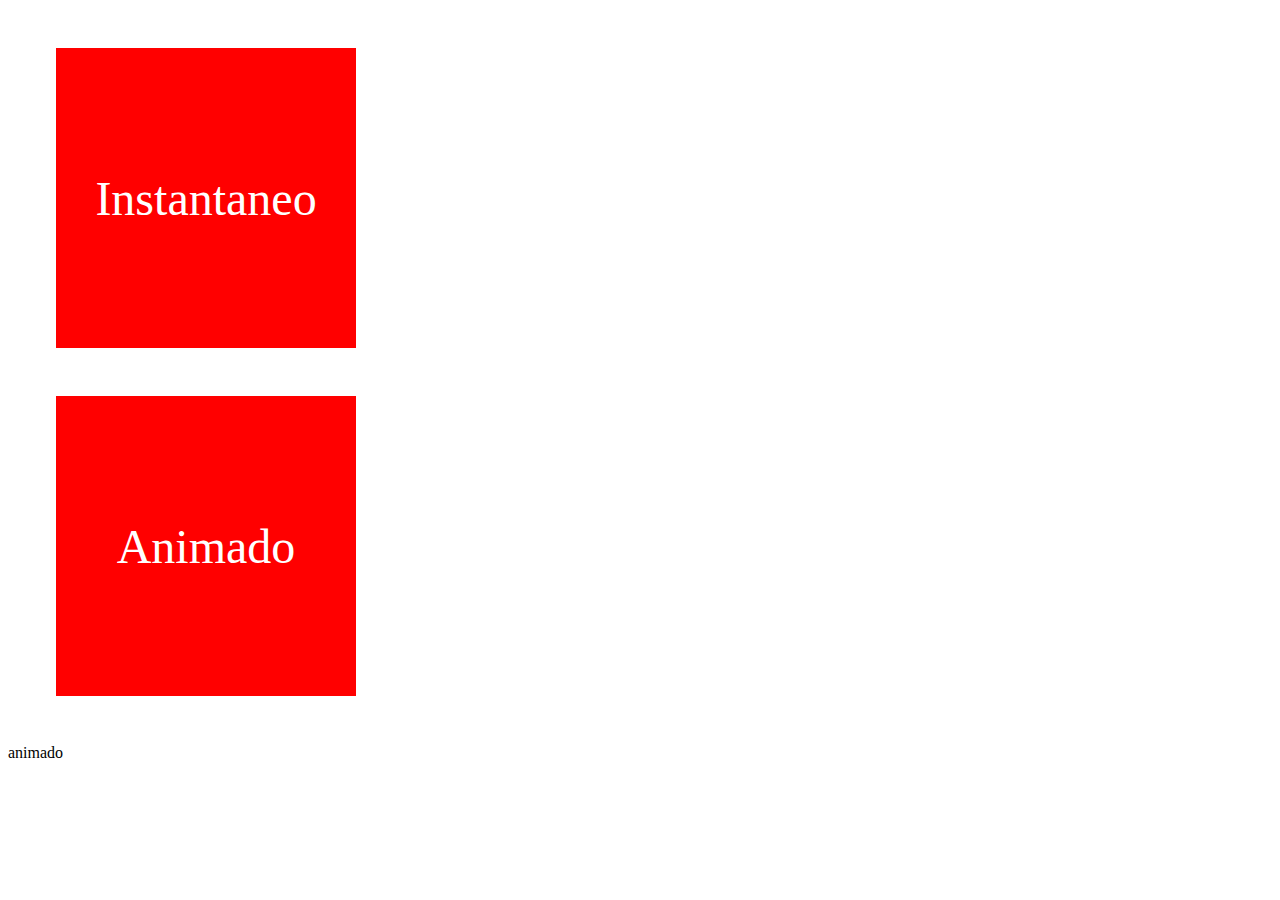
<file: Clase 1/index.html>
<!DOCTYPE html>
<html lang="en">

    <head>
        <meta charset="UTF-8">
        <meta name="viewport" content="width=device-width, initial-scale=1.0">
        <meta http-equiv="X-UA-Compatible" content="ie=edge">
        <link rel="stylesheet" href="styles.css">
        <title>Document</title>
    </head>

    <body>
        <div class="box">Instantaneo</div>
        <div class="box animate">Animado</div>
        <div class="boxanimate">animado</div>


    </body>

</html>
</file>
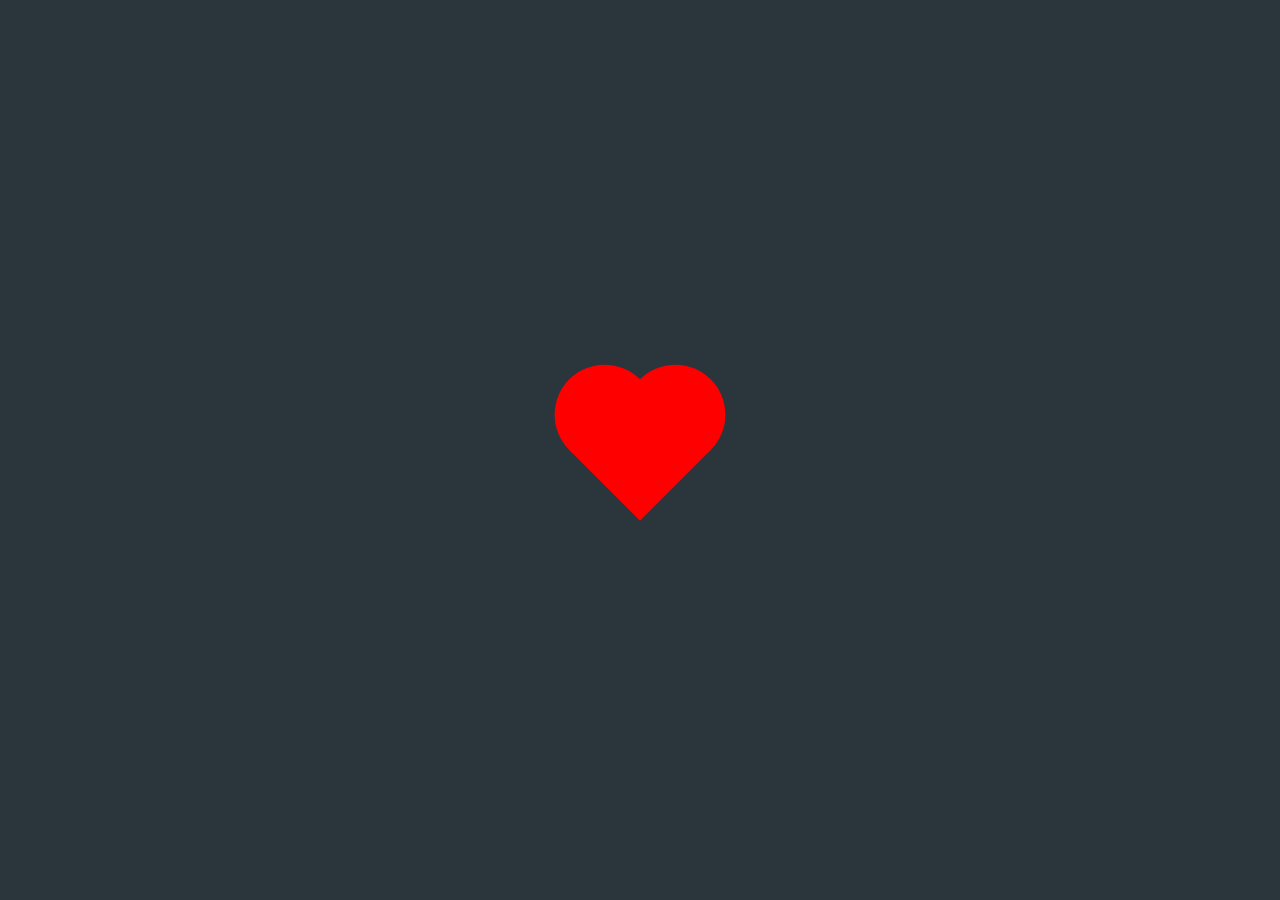
<file: Clase 12/index.html>
<!DOCTYPE html>
<html lang="es">

    <head>
        <meta charset="UTF-8">
        <meta name="viewport" content="width=device-width, initial-scale=1.0">
        <meta http-equiv="X-UA-Compatible" content="ie=edge">
        <link rel="stylesheet" href="styles.css">
        <title>Animation Events</title>
    </head>

    <body>
        <div id="heart" class="heart heart--animate"></div>
        <script src="scripts.js"></script>
    </body>


</html>
</file>
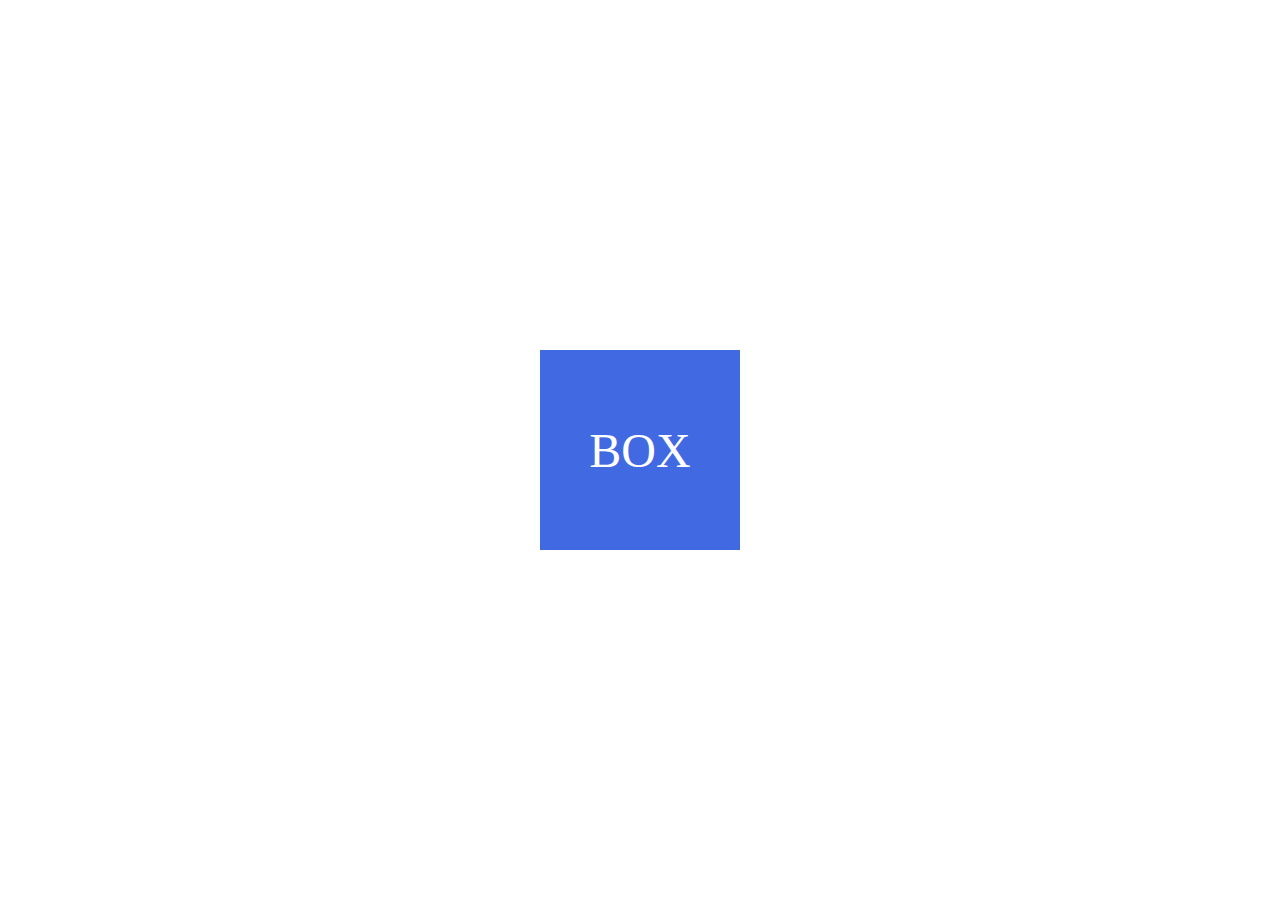
<file: Clase 2/index.html>
<!DOCTYPE html>
<html lang="es">

    <head>
        <meta charset="UTF-8">
        <meta name="viewport" content="width=device-width, initial-scale=1.0">
        <meta http-equiv="X-UA-Compatible" content="ie=edge">
        <link rel="stylesheet" href="styles.css">
        <title>Document</title>
    </head>

    <body>
        <div class="box">BOX</div>
    </body>

</html>
</file>
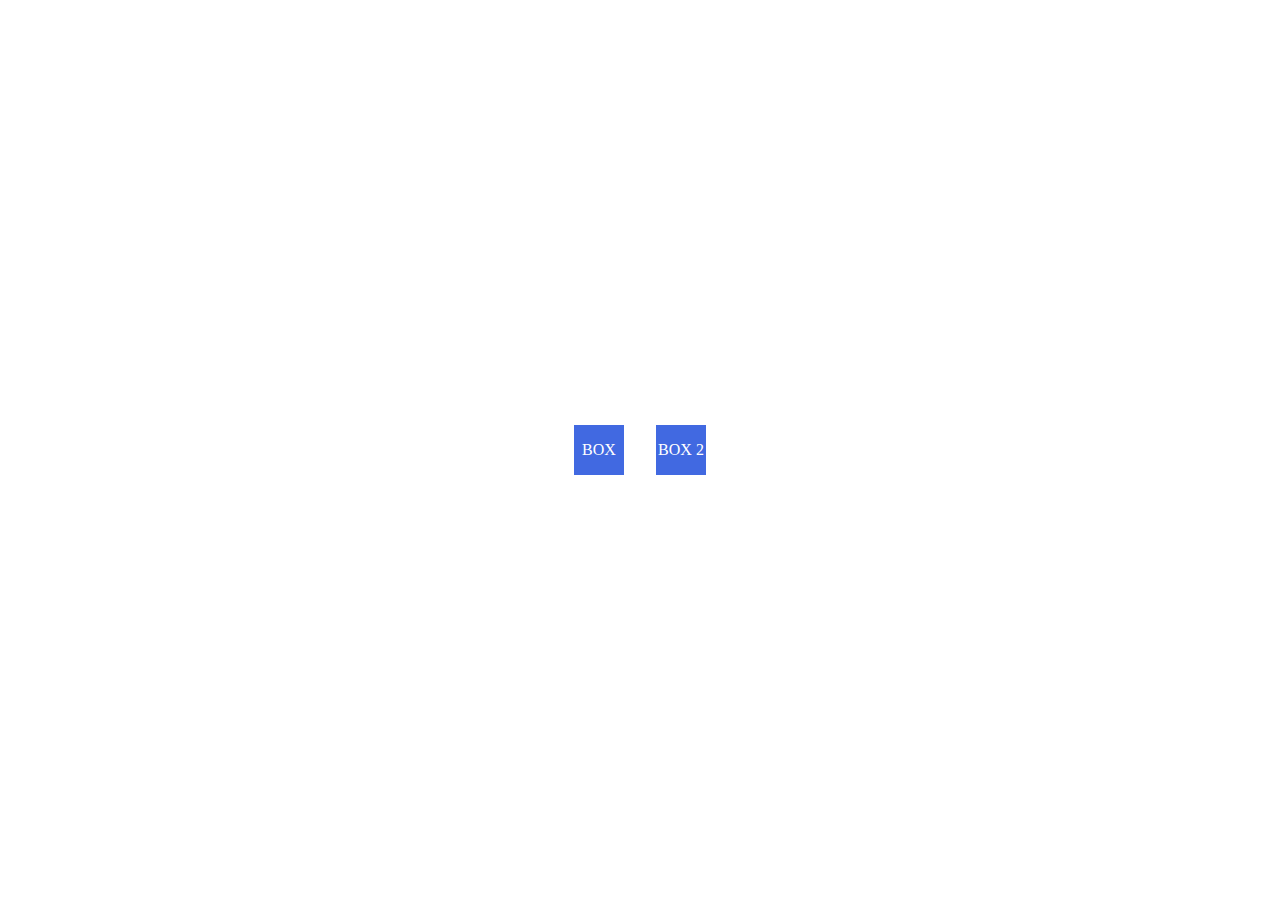
<file: Clase 3/index.html>
<!DOCTYPE html>
<html lang="es">

    <head>
        <meta charset="UTF-8">
        <meta name="viewport" content="width=device-width, initial-scale=1.0">
        <meta http-equiv="X-UA-Compatible" content="ie=edge">
        <link rel="stylesheet" href="styles.css">
        <title>Document</title>
    </head>

    <body>
        <div class="box">BOX</div>
        <div class="box-2">BOX 2</div>
    </body>

</html>
</file>
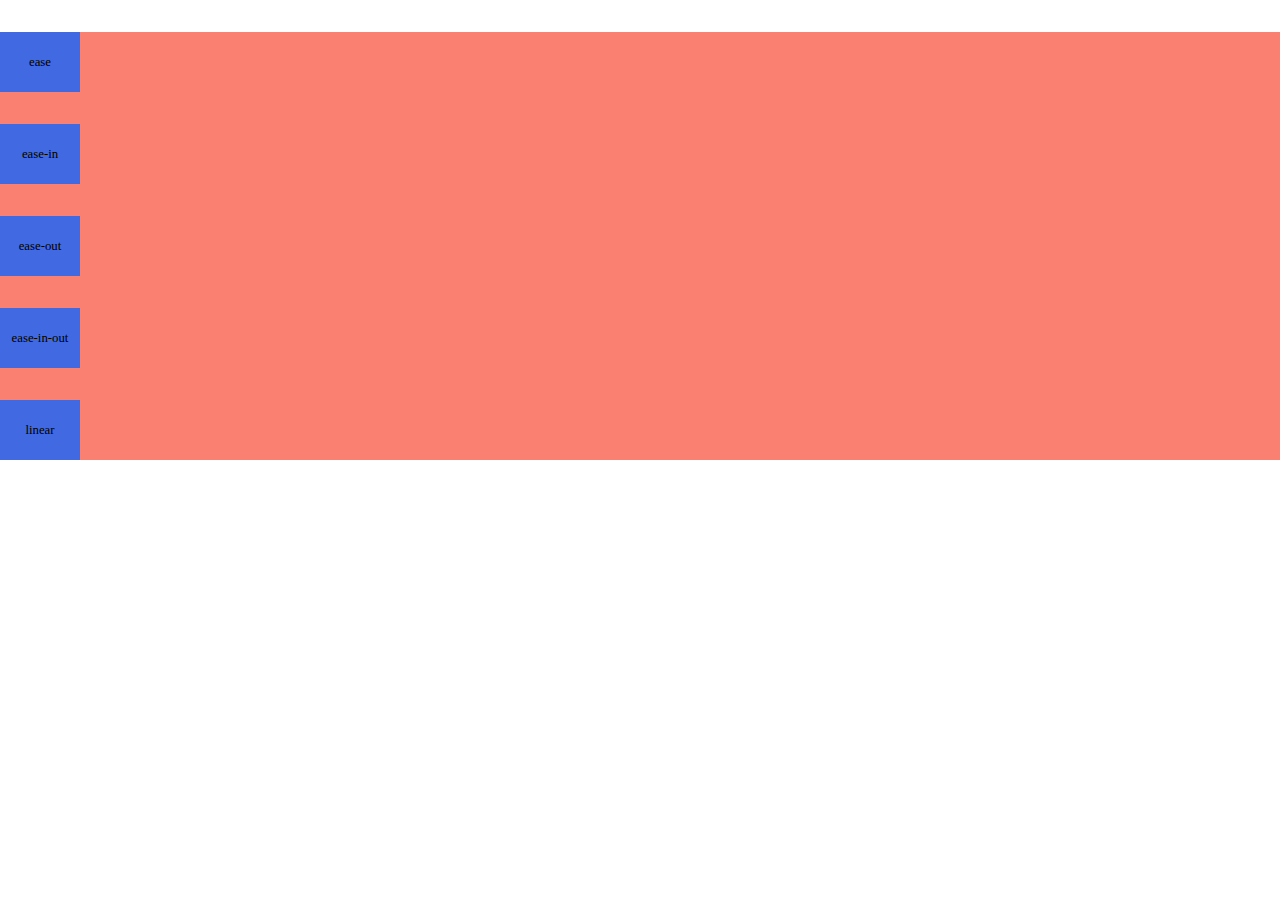
<file: Clase 4/index.html>
<!DOCTYPE html>
<html lang="es">

    <head>
        <meta charset="UTF-8">
        <meta name="viewport" content="width=device-width, initial-scale=1.0">
        <meta http-equiv="X-UA-Compatible" content="ie=edge">
        <link rel="stylesheet" href="styles.css">
        <title>Document</title>
    </head>

    <body>
        <div class="container">
            <div class="box ease">ease</div>
            <div class="box ease-in">ease-in</div>
            <div class="box ease-out">ease-out</div>
            <div class="box ease-in-out">ease-in-out</div>
            <div class="box linear">linear</div>
        </div>

    </body>

</html>
</file>
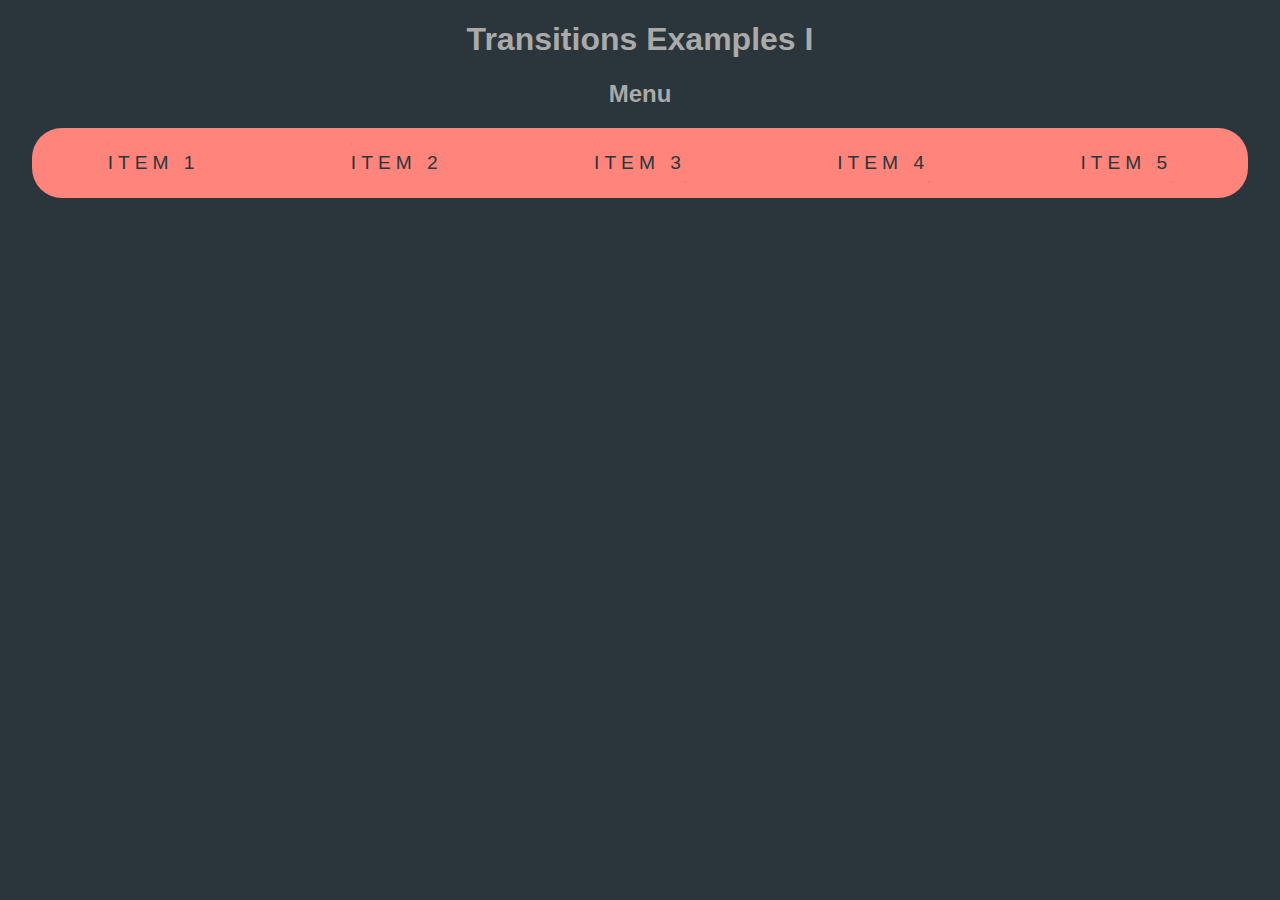
<file: Clase 5/index.html>
<!DOCTYPE html>
<html lang="es">

    <head>
        <meta charset="UTF-8">
        <meta name="viewport" content="width=device-width, initial-scale=1.0">
        <meta http-equiv="X-UA-Compatible" content="ie=edge">
        <link rel="stylesheet" href="styles.css">
        <title>Transitions Examples I</title>
    </head>

    <body>
        <h1 class="title">Transitions Examples I</h1>
        <h2 class="title">Menu</h2>
        <nav class="main-nav">
            <ul class="main-menu">
                <li class="main-menu__item">Item 1</li>
                <li class="main-menu__item">Item 2</li>
                <li class="main-menu__item">Item 3</li>
                <li class="main-menu__item">Item 4</li>
                <li class="main-menu__item">Item 5</li>
            </ul>
        </nav>
    </body>

</html>
</file>
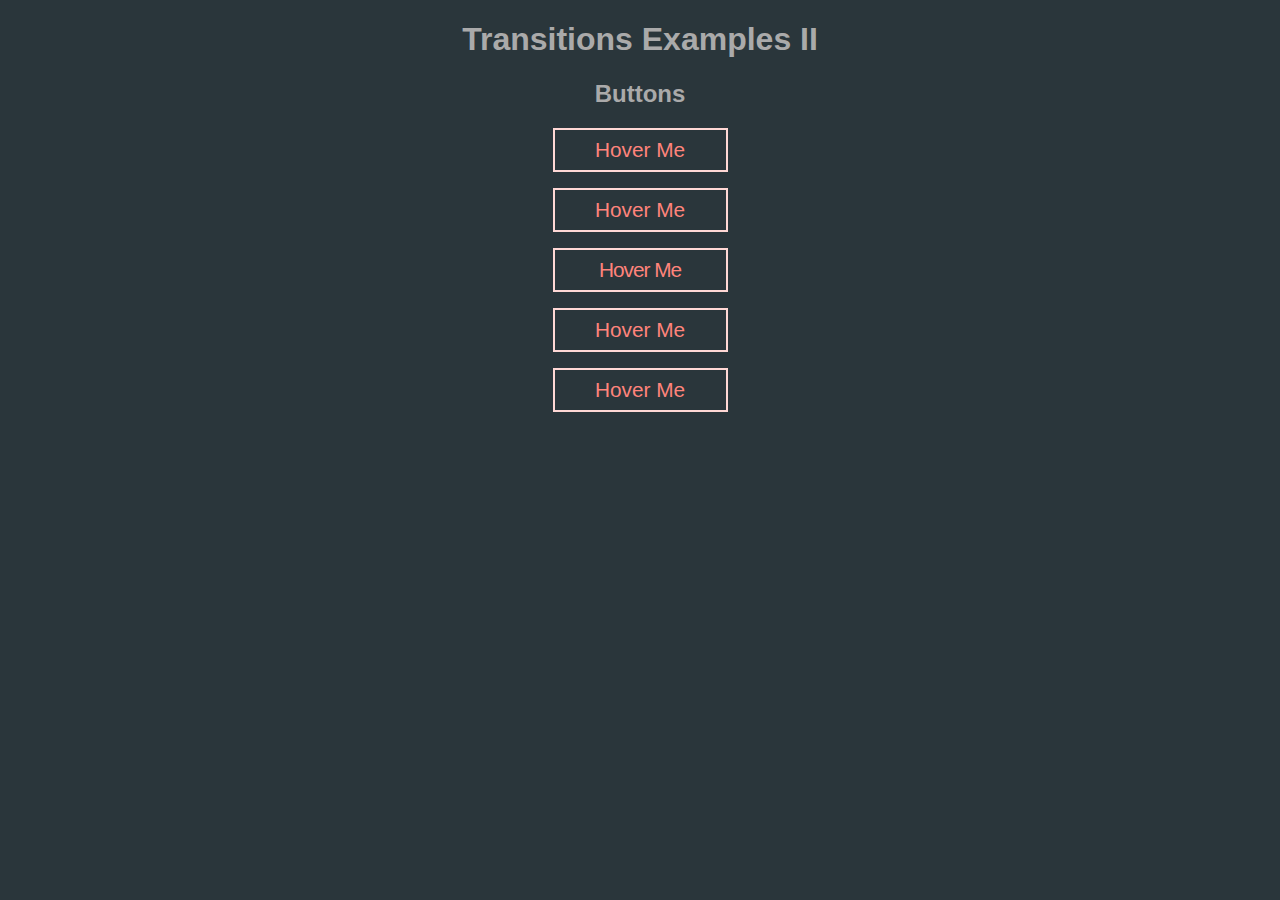
<file: Clase 6/index.html>
<!DOCTYPE html>
<html lang="es">

    <head>
        <meta charset="UTF-8">
        <meta name="viewport" content="width=device-width, initial-scale=1.0">
        <meta http-equiv="X-UA-Compatible" content="ie=edge">
        <link rel="stylesheet" href="styles.css">
        <title>Transitions Examples II</title>
    </head>

    <body>
        <h1 class="title">Transitions Examples II</h1>

        <h2 class="title">Buttons</h2>
        <div class="buttons">
            <button class="button button--fill">Hover Me</button>
            <button class="button button--cross">Hover Me</button>
            <button class="button button--grow">Hover Me</button>
            <button data-content="Hover Me" class="button button--scale-text">Hover Me</button>
            <button class="button button--shiney">Hover Me</button>
        </div>
    </body>

</html>
</file>
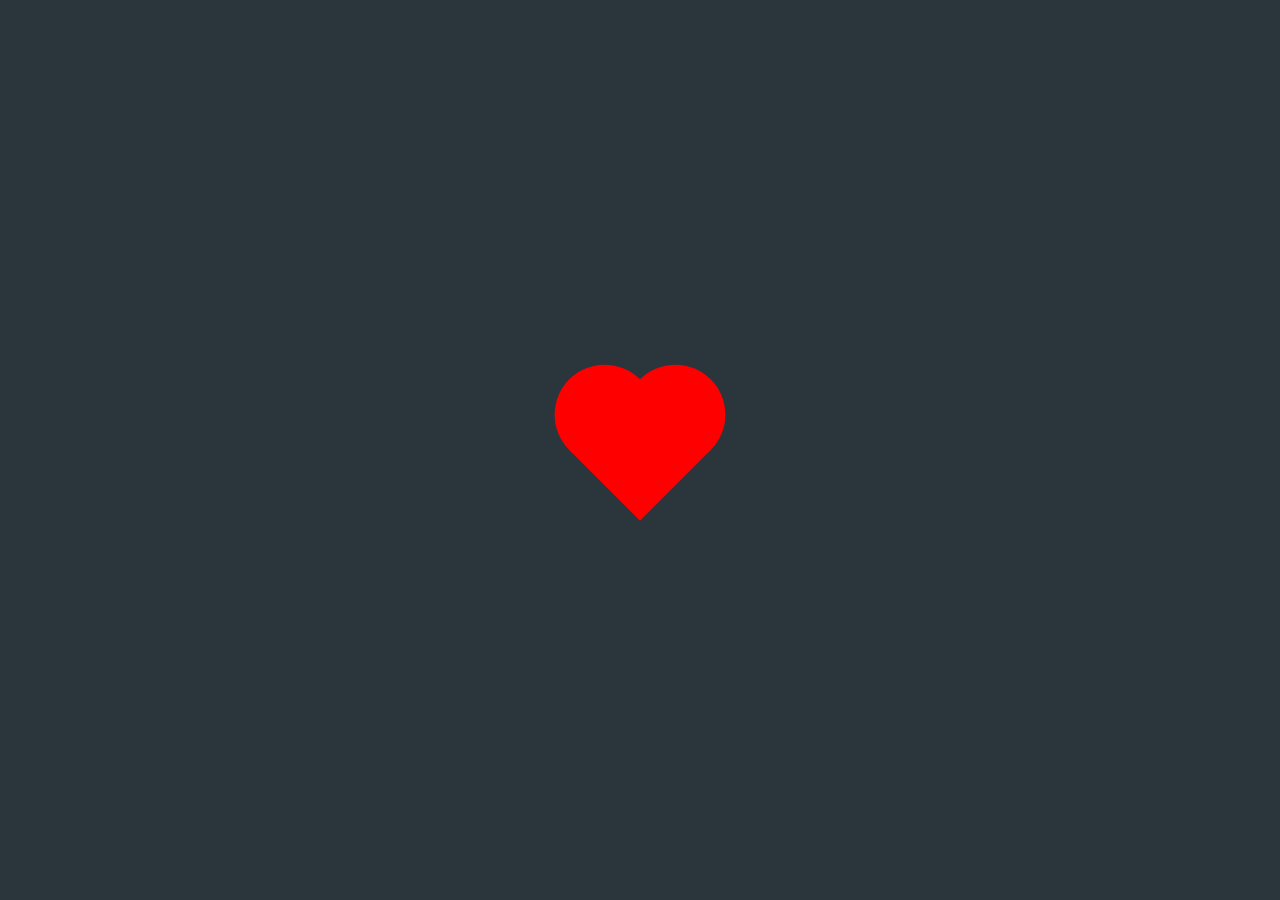
<file: Clase 8/index.html>
<!DOCTYPE html>
<html lang="es">

    <head>
        <meta charset="UTF-8">
        <meta name="viewport" content="width=device-width, initial-scale=1.0">
        <meta http-equiv="X-UA-Compatible" content="ie=edge">
        <link rel="stylesheet" href="styles.css">
        <title>Animations I</title>
    </head>

    <body>
        <div class="box"></div>
    </body>

</html>
</file>
<file: Clase 1/styles.css>
.box {
  width: 300px;
  height: 300px;
  margin: 1em;
  background-color: red;
  display: flex;
  justify-content: center;
  align-items: center;
  font-size: 3rem;
  color: white;
}

.box:hover {
  background-color: lime;
}

.animate {
  transition: background-color 3s;
}
</file>
<file: Clase 12/styles.css>
body {
  margin: 0;
  background-color: #2a363b;
  font-family: sans-serif;
  min-height: 100vh;
  display: grid;
  place-items: center;
}

.heart {
  width: 100px;
  height: 100px;
  background-color: red;
  position: relative;
  transform: rotate(45deg);
}

.heart--animate {
  animation-name: heart-beat;
  animation-duration: 2s;
  animation-iteration-count: 3;
}

.heart::before,
.heart::after {
  content: "";
  display: block;
  position: absolute;
  width: 100px;
  height: 100px;
  background-color: red;
  border-radius: 50%;
}

.heart::before {
  top: 0;
  left: -50px;
}

.heart::after {
  top: -50px;
  left: 0;
}

@keyframes heart-beat {
  0% {
    transform: rotate(45deg) scale(1);
  }

  50% {
    transform: rotate(45deg) scale(2);
  }
}

@keyframes heart-rotate {
  0% {
    transform: rotate(45deg);
  }

  50% {
    transform: rotate(225deg);
  }
}
</file>
<file: Clase 2/styles.css>
/* 
  Las transiciones necesitan un evento que las dispare, no se pueden ejecutar por sí solas

    Existen cuatro propiedas de las transiciones

      transition-property: Establece la propiedad que se va a animar.
      Acepta los valores: all | none | propiedad [, propiedad]

      transition-duration: Establece la duración de la transición, si hubiera más de una se ponen separadas por comas. 
      Acepta valores en segundos "s" y en milisegundos "ms" 

      transition-delay: Establece el retraso que tendrá la transición antes de empezar

      transition-timing-function: Establece la forma en la que se moverá la transición en cada una de las interpolaciones
      Acepta los valores: ease | linear | ease-in | ease-out | ease-in-out | step-start | step-end | steps() | cubic-bezier()

      Tenemos un shorthand que agrupa estas 4 propiedades
      transition: transition-property transition-duration transition-delay transition-time-function
*/

body {
  margin: 0;
  display: flex;
  justify-content: center;
  align-items: center;
  min-height: 100vh;
}

.box {
  width: 200px;
  height: 200px;
  background-color: royalblue;
  display: flex;
  justify-content: center;
  align-items: center;
  font-size: 3rem;
  color: white;
  transition-property: background-color, color;
  transition-duration: 1s;
  transition-delay: 0s, 1s;
}

.box:hover {
  background-color: green;
  color: black;
}
</file>
<file: Clase 3/styles.css>
/* 
  Las transformaciones pueden ser de dos tipos, 2D y 3D
  Para ambas tenemos una sola propiedad que recibe funciones como valor.

  Transformaciones 2D

    transform:
      translate(x | x, y) | translateX() | translateY()
        valores positivos-> derecha abajo
        valores negativos-> izquierda arriba

      scale(x = y | x,y) | scaleX() | scaleY()

      skew(x | x,y) | skewX(angle) | skewY(angle)

      rotate(angle) -> Tenemos 4 formas de dar ángulos en CSS
        deg (360deg) -> grados sexagesimales
        grad (400grad)-> es una unidad de medida de ángulos planos
        rad (6.2832rad)-> es una unidad de ángulo en el plano en el SI
        turn (1turn) -> turn es el número de vueltas

      Cuando usamos angulos:
        valores positivos-> sentido horario
        valores negativos-> sentido antihorario

*/

body {
  margin: 0;
  display: flex;
  justify-content: center;
  align-items: center;
  min-height: 100vh;
}

.box,
.box-2 {
  width: 50px;
  height: 50px;
  background-color: royalblue;
  display: flex;
  justify-content: center;
  align-items: center;
  /* font-size: 3rem; */
  margin: 0 1rem;
  color: white;
  transition: transform 0.5s;
  /* transition: left 0.5s;
  position: relative;
  left: 0; */
}

.box:hover {
  background-color: green;
  color: black;
  /* transform: translate(-100%, -100%); */
  /* transform: scale(2); */
  /* transform: rotate(180deg); */
  transform: skew(20deg);
  /* left: 25%; */
}
</file>
<file: Clase 4/styles.css>
/* 
Transition timing function

ease significa desacelerar/frenar

ease: La transición comienza lentamente, acelera bruscamente y luego disminuye lentamente hacia el final.

ease-in: La transición comienza lentamente, y luego se acelera progresivamente hasta el final.

ease-out: La animación comienza abruptamente y luego se ralentiza progresivamente hacia el final. 

ease-in-out: La animación comienza lentamente, se acelera y luego se ralentiza hacia el final.

linear: La transición se mueve de principio a fin a una velocidad constante.

función calc: Nos sirve para hacer cálculos.
  calc(value operation value...)

Shorthand transition

transition: 2s transform ease-in
transition: transform 2s ease-in
transition: ease-in transform 2s
*/

body {
  margin: 0;
}

.container {
  background-color: salmon;
}

.box {
  width: 80px;
  height: 60px;
  font-size: 0.8em;
  background-color: royalblue;
  margin: 2rem 0;
  display: flex;
  align-items: center;
  justify-content: center;
  /* transition-property: transform; */
  /* transition-duration: 2s; */
}

.container:hover .box {
  transform: translateX(calc(100vw - 100%));
  /* transition: transform 2s 1s ease-out; */
}

.ease {
  transition-timing-function: ease;
}
.ease-in {
  transition-timing-function: ease-in;
}
.ease-out {
  transition-timing-function: ease-out;
}
.ease-in-out {
  transition-timing-function: ease-in-out;
}
.linear {
  transition-timing-function: linear;
}
</file>
<file: Clase 5/styles.css>
body {
  margin: 0;
  background-color: #2a363b;
  font-family: sans-serif;
}

.title {
  text-align: center;
  color: #aaa;
}

.main-menu {
  list-style: none;
  padding-left: 0;
  width: 95%;
  display: flex;
  margin-left: auto;
  margin-right: auto;
  justify-content: space-around;
  background: #ff847c;
  font-size: 1.2rem;
  color: #2a363b;
  text-transform: uppercase;
  letter-spacing: 5px;
  border-radius: 30px;
}

.main-menu__item {
  position: relative;
  cursor: pointer;
  padding: 1.5rem 0;
  overflow: hidden;
}

.main-menu__item::before,
.main-menu__item::after {
  content: "";
  display: block;
  position: absolute;
  width: 100%;
  height: 2px;
  background: #2a363b;
  transition: transform 0.2s;
}

.main-menu__item::before {
  top: 15px;
  transform: translateX(-100%);
}

.main-menu__item::after {
  bottom: 15px;
  transform: translateX(100%);
}

.main-menu__item:hover::before,
.main-menu__item:hover::after {
  transform: translateX(0);
}
</file>
<file: Clase 6/styles.css>
body {
  margin: 0;
  background-color: #2a363b;
  font-family: sans-serif;
}

.title {
  text-align: center;
  color: #aaa;
}

.buttons {
  width: 100%;
  margin-left: auto;
  margin-right: auto;
  display: flex;
  flex-direction: column;
  align-items: center;
  justify-content: space-between;
}

.button {
  background: none;
  outline: none;
  border: 2px solid #ffd8d5;
  font-size: 1.3rem;
  color: #ff847c;
  padding: 0.5rem 1rem;
  cursor: pointer;
  position: relative;
  overflow: hidden;
  width: 175px;
  margin-bottom: 1rem;
}

.button--fill {
  transition: color 0.4s;
}

.button--fill:hover {
  color: #2a363b;
}

.button--fill::before {
  content: "";
  position: absolute;
  display: block;
  width: 100%;
  height: 100%;
  top: 0;
  left: 0;
  background-color: #ff847c;
  transform: translateX(-100%);
  transition: transform 0.4s;
  z-index: -1;
}

.button--fill:hover::before {
  transform: translateX(0);
}

.button--cross {
  transition: color 0.4s;
}

.button--cross:hover {
  color: #2a363b;
}

.button--cross::before,
.button--cross::after {
  content: "";
  position: absolute;
  display: block;
  width: 100%;
  height: 100%;
  top: 0;
  left: 0;
  background-color: #ff847c;
  transition: transform 0.6s linear;
  z-index: -1;
}
.button--cross::before {
  transform: rotateY(90deg);
}

.button--cross::after {
  transform: rotateX(90deg);
}

.button--cross:hover::before,
.button--cross:hover::after {
  transform: rotate(0deg);
}

.button--grow {
  letter-spacing: -1px;
  transition: box-shadow 0.5s, letter-spacing 0.5s;
}

.button--grow:hover {
  letter-spacing: 5px;
  box-shadow: 0 0 0 5px #ff847c;
}

.button--scale-text {
  transition: color 0.4s;
}

.button--scale-text:hover {
  color: #2a363b;
}

.button--scale-text::before {
  content: attr(data-content);
  position: absolute;
  display: flex;
  align-items: center;
  justify-content: center;
  top: 0;
  left: 0;
  width: 100%;
  height: 100%;
  transform: scale(5);
  color: #ff847c;
  background-color: #2a363b;
  opacity: 0;
  transition: transform 0.5s, opacity 0.5s;
}

.button--scale-text:hover::before {
  opacity: 1;
  transform: scale(1);
}

.button--shiney {
  transition: color 0.4s;
}

.button--shiney:hover {
  color: #2a363b;
}

.button--shiney::before,
.button--shiney::after {
  content: "";
  position: absolute;
  display: block;
  width: 100%;
  height: 100%;
  top: 0;
  left: 0;
  background-color: transparent;
  z-index: -1;
}

.button--shiney:hover::before {
  background-color: #7c90ff;
}

.button--shiney::after {
  display: flex;
  justify-content: center;
  align-items: center;
  top: 50%;
  height: 30%;
  background-color: #fff;
  transform: rotate(45deg) translateY(650%);
  transition: background-color 0.4s;
}

.button--shiney:hover::after {
  transition: background-color 0.4s, transform 0.6s;
  transform: rotate(45deg) translateY(-700%);
}
</file>
<file: Clase 8/styles.css>
/*
  Las animaciones funcionan de una forma similar a las transiciones, pero con la principal diferencia de que estas no necesitan un evento para iniciarse, son automáticas.

  Las animaciones tienen varias propiedades
    animation-name: nombre de la animación, es obligatoria
    animation-duration: duración de la animación, es obligatoria
    animation-iteration-count: establece el número de veces que queremos repetir la animación
    https://developer.mozilla.org/es/docs/Web/CSS/animation

  Los keyframes sirven para determinar las diferentes fases de la animación. Son obligatorios.
  Se establecen con @keyframes nombreAnimación{}
  Dentro tenemos que poner los selectores de tiempo, tenemos varias opciones
  https://developer.mozilla.org/es/docs/Web/CSS/@keyframes
*/
body {
  margin: 0;
  background-color: #2a363b;
  font-family: sans-serif;
  min-height: 100vh;
  display: grid;
  place-items: center;
}

.box {
  width: 100px;
  height: 100px;
  background-color: red;
  position: relative;
  transform: rotate(45deg);
  animation-name: beat;
  animation-duration: 2s;
  animation-iteration-count: infinite;
}

.box::before,
.box::after {
  content: "";
  display: block;
  position: absolute;
  width: 100px;
  height: 100px;
  background-color: red;
  border-radius: 50%;
}

.box::before {
  top: 0;
  left: -50px;
}

.box::after {
  top: -50px;
  left: 0;
}
@keyframes beat {
  0% {
    transform: rotate(45deg) scale(1);
  }

  50% {
    transform: rotate(45deg) scale(2);
  }
}
</file>
